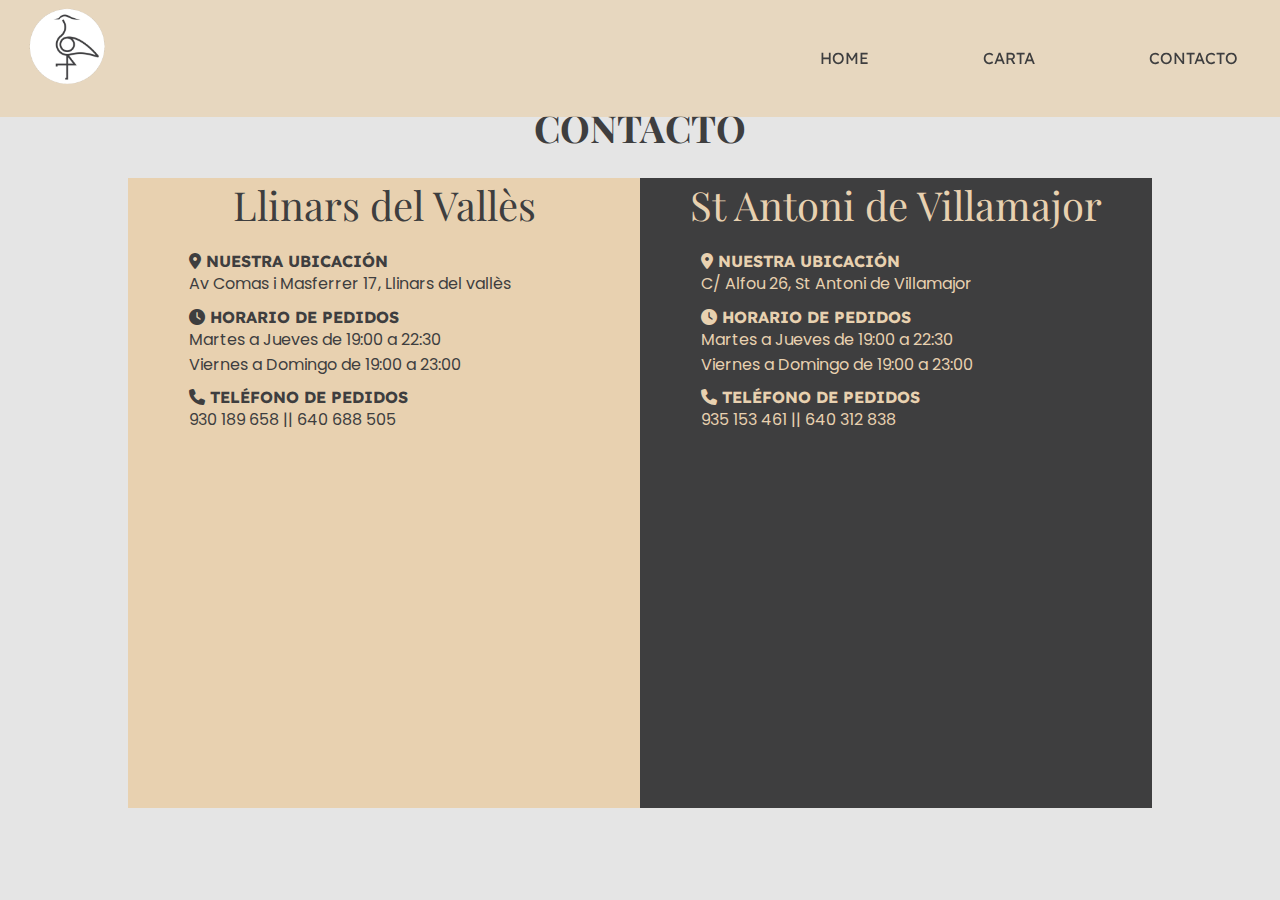
<file: contact.html>
<!DOCTYPE html>
<html lang="en">

<head>
    <meta charset="UTF-8" />
    <meta http-equiv="X-UA-Compatible" content="IE=edge" />
    <meta name="viewport" content="width=device-width, initial-scale=1.0" />

    <!-- Styles -->

    <link
        href="https://fonts.googleapis.com/css2?family=Montserrat:ital,wght@0,400;0,600;0,700;0,800;0,900;1,400;1,500;1,600;1,700;1,800;1,900&family=Playfair+Display&family=Poppins:ital,wght@0,300;0,400;0,600;0,700;0,800;1,200;1,300;1,400;1,600&family=Readex+Pro:wght@400;700&display=swap"
        rel="stylesheet" />
    <link rel="stylesheet" href="https://cdnjs.cloudflare.com/ajax/libs/font-awesome/6.1.0/css/all.min.css" />
    <link rel="stylesheet" href="contact.css" />

    <link rel="shortcut icon" href="./img/favicon.png" />
    <title>ElTero Pizzería</title>
</head>

<body>
    <header>
        <div class="divLogoNavbar">
          <a href="index.html"><img src="./img/favicon.png" alt="logo" /></a>
        </div>
        <div class="divUlNavbar">
          <nav>
            <ul>
              <li>
                <a href="index.html">HOME</a>
              </li>
              <li>
                <a href="carta.html">CARTA</a>
              </li>
              <li>
                <a href="contact.html">CONTACTO</a>
              </li>
            </ul>
          </nav>
        </div>
      </header>
    <div class="contact" id="contact">
        <div class="contactTittle">
            <h2>CONTACTO</h2>
        </div>
        <div class="twoDivFlex">
            <div class="veigeDiv">
                <div class="twoDivFlexTittle">
                    <span> Llinars del Vallès </span>
                </div>
                <div>
                    <div class="contactDivContent">
                        <div>
                            <p class="italic">
                                <i class="fa-solid fa-location-dot"></i>NUESTRA UBICACIÓN
                            </p>
                            <p class="fuenteSegundaria">
                                Av Comas i Masferrer 17, Llinars del vallès
                            </p>
                        </div>
                        <div>
                            <p class="italic">
                                <i class="fa-solid fa-clock"></i>HORARIO DE PEDIDOS
                            </p>
                            <p class="fuenteSegundaria">Martes a Jueves de 19:00 a 22:30</p>
                            <p class="fuenteSegundaria">
                                Viernes a Domingo de 19:00 a 23:00
                            </p>
                        </div>
                        <div>
                            <p class="italic">
                                <i class="fa-solid fa-phone"></i>TELÉFONO DE PEDIDOS
                            </p>
                            <p class="fuenteSegundaria">930 189 658 || 640 688 505</p>
                        </div>
                    </div>
                </div>

                <iframe
                    src="https://www.google.com/maps/embed?pb=!1m18!1m12!1m3!1d2981.7780459612673!2d2.3997147153941927!3d41.63892877924197!2m3!1f0!2f0!3f0!3m2!1i1024!2i768!4f13.1!3m3!1m2!1s0x12a4cb94db8b1981%3A0x805a596ffb66a2f2!2sAv.%20Comas%20i%20Masferrer%2C%2017%2C%2008450%20Llinars%20del%20Vall%C3%A8s%2C%20Barcelona!5e0!3m2!1ses!2ses!4v1648854818357!5m2!1ses!2ses"
                    width="55%" height="35%" style="border: 0" allowfullscreen="" loading="lazy"
                    referrerpolicy="no-referrer-when-downgrade"></iframe>
            </div>
            <div class="blueDiv">
                <div class="twoDivFlexTittle">
                    <span>St Antoni de Villamajor</span>
                </div>
                <div>
                    <div class="contactDivContent">
                        <div>
                            <p class="italic">
                                <i class="fa-solid fa-location-dot"></i>NUESTRA UBICACIÓN
                            </p>
                            <p class="fuenteSegundaria">
                                C/ Alfou 26, St Antoni de Villamajor
                            </p>
                        </div>
                        <div>
                            <p class="italic">
                                <i class="fa-solid fa-clock"></i>HORARIO DE PEDIDOS
                            </p>
                            <p class="fuenteSegundaria">Martes a Jueves de 19:00 a 22:30</p>
                            <p class="fuenteSegundaria">
                                Viernes a Domingo de 19:00 a 23:00
                            </p>
                        </div>
                        <div>
                            <p class="italic">
                                <i class="fa-solid fa-phone"></i>TELÉFONO DE PEDIDOS
                            </p>
                            <p class="fuenteSegundaria">935 153 461 || 640 312 838</p>
                        </div>
                    </div>
                </div>
                <iframe
                    src="https://www.google.com/maps/embed?pb=!1m18!1m12!1m3!1d2980.2344044946335!2d2.3964352153952704!3d41.672280779239024!2m3!1f0!2f0!3f0!3m2!1i1024!2i768!4f13.1!3m3!1m2!1s0x12a4cc145ff369b3%3A0x630e93c33a727fe4!2sC.%20Alfou%2C%2026%2C%2008459%20Sant%20Antoni%20de%20Vilamajor%2C%20Barcelona!5e0!3m2!1ses!2ses!4v1648858365803!5m2!1ses!2ses"
                    width="55%" height="35%" style="border: 0" allowfullscreen="" loading="lazy"
                    referrerpolicy="no-referrer-when-downgrade"></iframe>
            </div>
        </div>
    </div>
</body>

</html>
</file>
<file: contact.css>
/* Basic Params */
*{
    padding: 0;
    margin: 0;

}

a{
    text-decoration: none;
    color: #3e3e3f;
}


body{
    font-family: 'Montserrat', sans-serif;
    font-family: 'Readex Pro', sans-serif;
    color:#3e3e3f;
    background-color: #E5E5E5;
}

.fuenteSegundaria{
    font-family: 'Poppins', sans-serif;
}

/*Navbar  */

header{
    display: flex;
    justify-content: space-between;
    height: 13vh;
    width: 100vw;
    background-color: #e8d1b0b4;
    position: fixed;
    top: 0;
    z-index: 4;

}

.divLogoNavbar{
    display: flex;
    margin-left: 2%;
    margin-top: .5%;
    width: 100%;
    height: 100%;

}

header div img{
    width: 8%;
    min-width: 55px;
}

header div nav ul{
    display: flex;

}

.divUlNavbar{
    position: relative;
    right: 30%;
}

header div nav ul li{
    margin-top: 25%;
    list-style: none;
    margin-left: 60%;
    width: 100%;
}

header nav a::before{
    content: "";
    width: 0%;
    height: 3px;
    background-color: #5a97d1;
    position: absolute;
    top: 70px;
    transition: .5s;
}



@media (hover: hover){
    header nav a:hover::before{
        width: 50%;
        transition: .3s;
    }
    
    header a:hover{
        color: #5a97d1;
        transition: .3s;
    }
}

@media screen and (max-width:1150px) {
    .divUlNavbar{
        position: relative;
        right: 35%;
    }
}

@media screen and (max-width:1000px){
    .divUlNavbar{
        position: relative;
        right: 40%;
    }
}

@media screen and (max-width:850px) {
    .divUlNavbar{
        position: relative;
        right: 50%;
    }
}

@media screen and (max-width:680px) {
    .divUlNavbar{
        position: relative;
        right: 65%;
    }
}

/* contact */

.contact{
    height: 100vh;
    width: 100%;
}

.contact iframe{
    margin-left: 12%;
    padding-top: 3%;
}

.contactTittle{
    display: flex;
    justify-content: center;
    font-family: 'Playfair Display', serif;
    font-size: 25px;
    padding-top: 8%;
    padding-bottom: 2%;
}

.twoDivFlex{
    display: flex;
    width: 100%;
    justify-content: center;

}

.twoDivFlex>div{
    width: 40vw;
    height: 70vh;
}

.blueDiv{
    background-color: #3e3e3f;
    color: #e8d1b0;
}

.veigeDiv{
    background-color: #e8d1b0;
}

.twoDivFlexTittle{
    display: flex;
    justify-content: center;
    font-family: 'Playfair Display', serif;
    font-size: 40px;
    padding-bottom: 4%;
}

.contactDivContent div{
    padding-bottom: 2%;
    margin-left: 12%;
}

.contactDivContent p i{
    padding-right: 1%;
}

.italic{
    font-weight: 800;
}
@media screen and (max-width:720px){
    .divUlNavbar nav li{
        font-size: 25px;
    }

    header div nav ul li{
        margin-left: 25%;
    }

    header{
        height: 10%;
    }

    .divUlNavbar{
        right: 35%;
        bottom: 10%;
    }

    .divLogoNavbar{
        align-items: center;
    }

    .divLogoNavbar img{
        width: 25%;
    }


    .contact{
        height: 100vh;
    }

    .veige{
        width: 85%;
    }

    .veigeTittle{
        font-size: 40px;
    }

    .twoDivFlexTittle{
        display: flex;
        justify-content: center;
        align-items: center;
    }

    .twoDivFlexTittle span{
        font-size: 48px;
    }
    .contactTittle{
        font-size: 34px;
        padding-bottom: 5%;
        padding-top: 25%;
    }


    .twoDivFlex{
        display: flex;
        flex-direction: column;
        align-items: center;
    }

    .twoDivFlex>div{
        padding-left: 15%;
        width: 70%;
        height:40vh;
    }

    .contactDivContent>div, .twoDivFlexTittle,.contact iframe{
        font-size: 20px;
        margin-left:0;
    }

    iframe{
        height: 150px;
    }
}

@media screen and(max-width:380)and(max-width:670){
    .divUlNavbar nav li{
        font-size: 10px;
    }

    header div nav ul li{
        margin-left: 25%;
    }

    header{
        height: 10%;
    }

    .divUlNavbar{
        right: 35%;
    }

    .contact{
        height: 110vh;
    }

    iframe{
        height: 170px;
    }

    .twoDivFlexTittle{
        display: flex;
        justify-content: center;
        align-items: center;
    }

    .twoDivFlexTittle span{
        font-size: 28px;
    }

    .contactTittle{
        font-size: 34px;
        padding-bottom: 5%;
    }


    .twoDivFlex{
        display: flex;
        flex-direction: column;
        align-items: center;
    }

    .twoDivFlex>div{
        padding-left: 15%;
        width: 70%;
        height:45vh;
    }

    .contactDivContent>div, .twoDivFlexTittle,.contact iframe{
        font-size: 20px;
        margin-left:0;
    }
}
</file>
